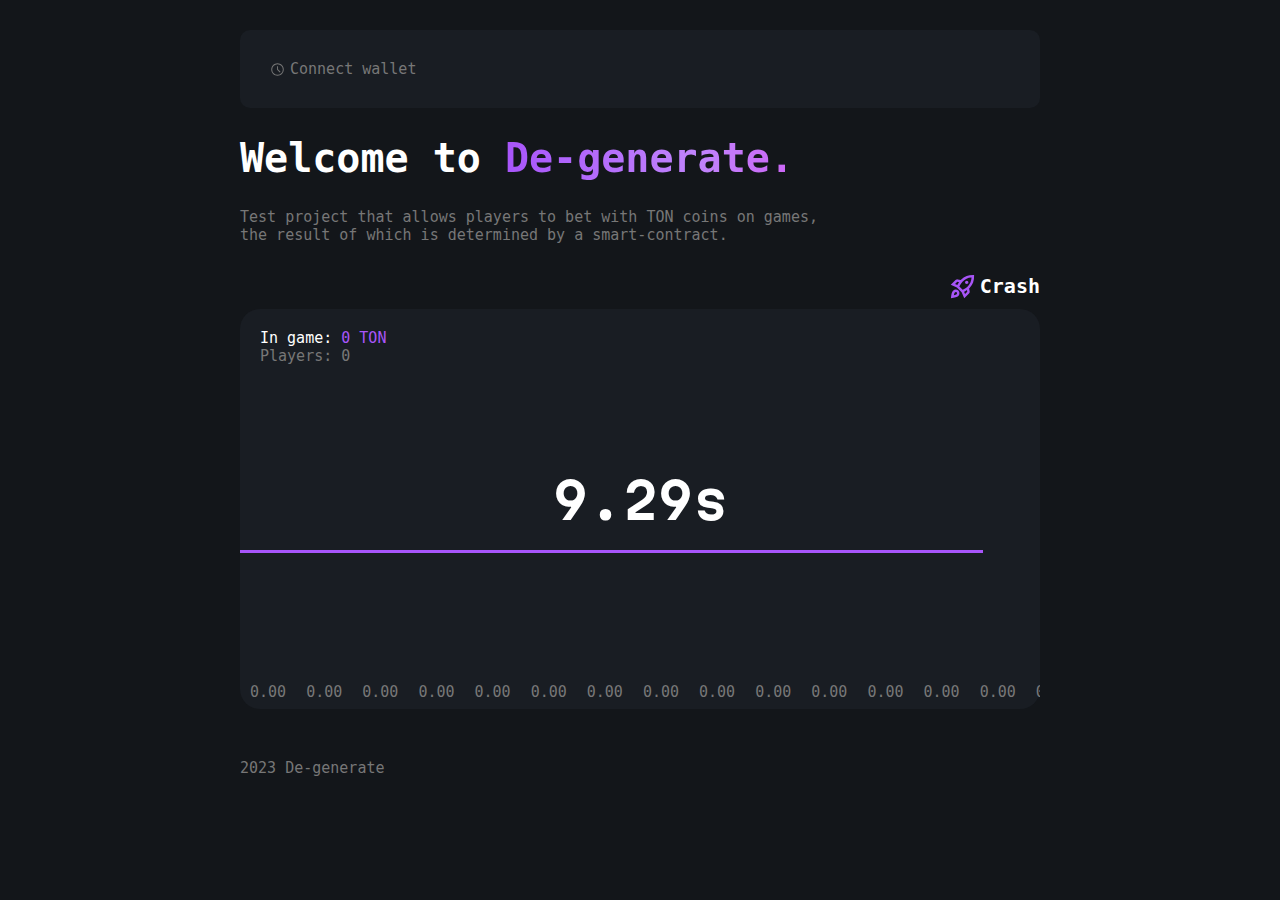
<file: index.html>
<!DOCTYPE html>
<html>
<head>
	<meta charset="utf-8">
	<meta name="viewport" content="width=device-width, initial-scale=1.0, maximum-scale=1.0, user-scalable=no">
	<title>TonLoot — Home</title>
<link rel="stylesheet" href="index.css">

</style>
<title>TonLoot Home</title>
</head>
<body>
<div class="main">
	<div class="container">
		<div class="mainContent">
			<a class="logIn" href="#">
				<svg xmlns="http://www.w3.org/2000/svg" height="15" viewBox="0 -960 960 960" width="15"><path d="m627-287 45-45-159-160v-201h-60v225l174 181ZM480-80q-82 0-155-31.5t-127.5-86Q143-252 111.5-325T80-480q0-82 31.5-155t86-127.5Q252-817 325-848.5T480-880q82 0 155 31.5t127.5 86Q817-708 848.5-635T880-480q0 82-31.5 155t-86 127.5Q708-143 635-111.5T480-80Zm0-400Zm0 340q140 0 240-100t100-240q0-140-100-240T480-820q-140 0-240 100T140-480q0 140 100 240t240 100Z"/></svg>
				Connect wallet
			</a>

			<div class="mainHeaders">
				<h1>Welcome to <span class="tonloot">De-generate.</span></h1>
				<p class="aboutSite">Test project that allows players to bet with TON coins on games,<br>the result of which is determined by a smart-contract.</p>
			</div>

			<div class="crashGame">
				<div class="aboutGame">
					<div class="crash">
						<svg xmlns="http://www.w3.org/2000/svg" height="25" viewBox="0 -960 960 960" width="25" fill='#a855f7'><path d="m195-575 88 38q15-27 31-55t33-54l-68-13-84 84Zm164 94 126 127q63-32 109-61.5t76-59.5q77-78 114-157t43-191q-112 6-191 43T480-666q-30 30-59.5 76T359-481Zm238-111q-19-19-19-46t19-46q19-18 45.5-18t45.5 18q18 19 18 46t-18 46q-19 18-45.5 18T597-592Zm-19 401 85-84-13-68q-26 17-54 33.5T541-279l37 88Zm348-730q7 166-38.5 286T745-417q-3 2-6 5.5t-5 5.5l22 112q5 24-2.5 46.5T729-208L547-25 446-260 264-442 29-543l184-182q17-17 39-24.5t46-2.5l112 22q2-2 5-4l6-4q98-99 218.5-144.5T926-921ZM118-321q43-43 102.5-43T322-322q41 41 41 101t-42 102q-33 33-102 54T34-33q11-116 31.5-186T118-321Zm67 67q-13 14-20.5 38T149-148q44-8 68-16.5t37-21.5q16-13 15.5-33.5T255-256q-16-14-36.5-13.5T185-254Z"/></svg>					
						<div class='gameName'>
							Crash
						</div>
					</div>
				</div>
				<div class="timer">
					<div class="gameCounters">
						<div class="bankDisplay">In game: <span id="bank">0 TON</span></div>
						<div class="playersDisplay">Players: <span id="players">0</span></div>
					</div>
					<div class="timerDisplay">					
						<div id='seconds'>10.00s</div>
						<div class="bars">
							<div id = 'barB'></div>
							<div class="progressBar" id = 'bar'></div>
						</div>
						<ul class="lastcoefsList">
							<li id="coef1">0.00</li>
							<li id="coef2">0.00</li>
							<li id="coef3">0.00</li>
							<li id="coef4">0.00</li>
							<li id="coef5">0.00</li>
							<li id="coef6">0.00</li>
							<li id="coef7">0.00</li>
							<li id="coef8">0.00</li>
							<li id="coef9">0.00</li>	
							<li id="coef10">0.00</li>
							<li id="coef11">0.00</li>
							<li id="coef12">0.00</li>
							<li id="coef13">0.00</li>
							<li id="coef14">0.00</li>
							<li id="coef15">0.00</li>							
						</ul>
					</div>

				 </div>
				<div class="footer">
					2023 De-generate
				</div>		
			</div>
		</div>
	</div>
</div>

<script src="index.js"></script>

</body>
</html>
</file>
<file: index.css>
@import url('https://fonts.googleapis.com/css2?family=Martian+Mono:wght@700&display=swap');

body {
	margin: 0;
	padding: 0;
	background-color: #13161a;
	color: #fff;
	font-family: monospace;
	font-size: 15px;
	font-weight: 500;
}

ul, li {
	list-style: none;
	margin: 0;
	padding: 0;
}

a {
	text-decoration: none;
	color: #FFFFFF;	
}

.container {
	max-width: 800px;
	width: 90%;
	margin: 0 auto;
	padding-top: 30px;
}

h1 {
	font-size: 40px;
}

:root {  
  --violet_main: rgb(168, 85, 250);
  --violet_dark: rgb(192, 132, 252);
  --pink: rgb(217, 70, 240);
  --gray: #777;
  --dark_gray: #191D23;
}

.logIn {
	background-color: var(--dark_gray);
	color: var(--gray);
	padding: 30px;
	border-radius: 10px;
	display: flex;
	align-items: center;
	margin-left: auto;

}
.logIn svg {
	fill: var(--gray);
	padding-right: 5px;
}

@keyframes sex{
	from {
		background-position: 0% center;
	}
	to {
		background-position: 200% center;
	}
}

.tonloot {
	background:linear-gradient(
		to right,
		var(--violet_main),
		var(--violet_dark),
		var(--pink),
		var(--violet_main));
	white-space: nowrap;
	background-size: 200%;
	-webkit-background-clip: text;
  -webkit-text-fill-color: transparent;
  animation: sex 4s linear infinite;
}

.aboutSite {
	color: var(--gray);
}
.mainHeadersLinks {
	margin-top: 30px;
}

.aboutGame {
	display: flex;
	align-items: center;
	justify-content: space-between;
	margin-top: 5px;
}

.crashGame {
	padding-top: 10px;
}

.crash {
	display: flex;
	align-items: center;
	margin-left: auto;
}

.crash svg {
	padding-right: 5px;
}

.gameName {
	font-size: 20px;
	font-weight: 800;
}

.timer {
	width: 100%;
	max-height: 400px;
	height: 400px;
	background-color: #191D23;
	margin-top: 10px;
	border-radius: 20px;
  justify-content: center;
	align-items: center;
}

.timerDisplay {
	text-align: center;
	align-items: center;
	padding-top: 85px;
	overflow: hidden;
}

#seconds {
	font-size: 50px;
	margin: 0 auto;
	font-weight: 600;
	font-family: 'Martian Mono', monospace;
}

.gameCounters {
	padding: 20px;
	font-weight: 300;
}

#bank {
	color: var(--violet_main);
}

.playersDisplay {
		color: #777;
}

.progressBar {
	height: 3px;
	background-color: #A855FA;
	width: 100%;
}

.bars {
	padding-top: 20px;
}

.lastcoefsList {
	color: var(--gray);
	display: flex;
	text-align: center;
	margin: 0 auto;
	padding-top: 120px;
	overflow: overlay;
}	

.lastcoefsList::-webkit-scrollbar {
	width: 0;
}

.lastcoefsList li {
	padding: 10px;
}

.footer {
	color: var(--gray);
	padding-top: 50px;
}
</file>
